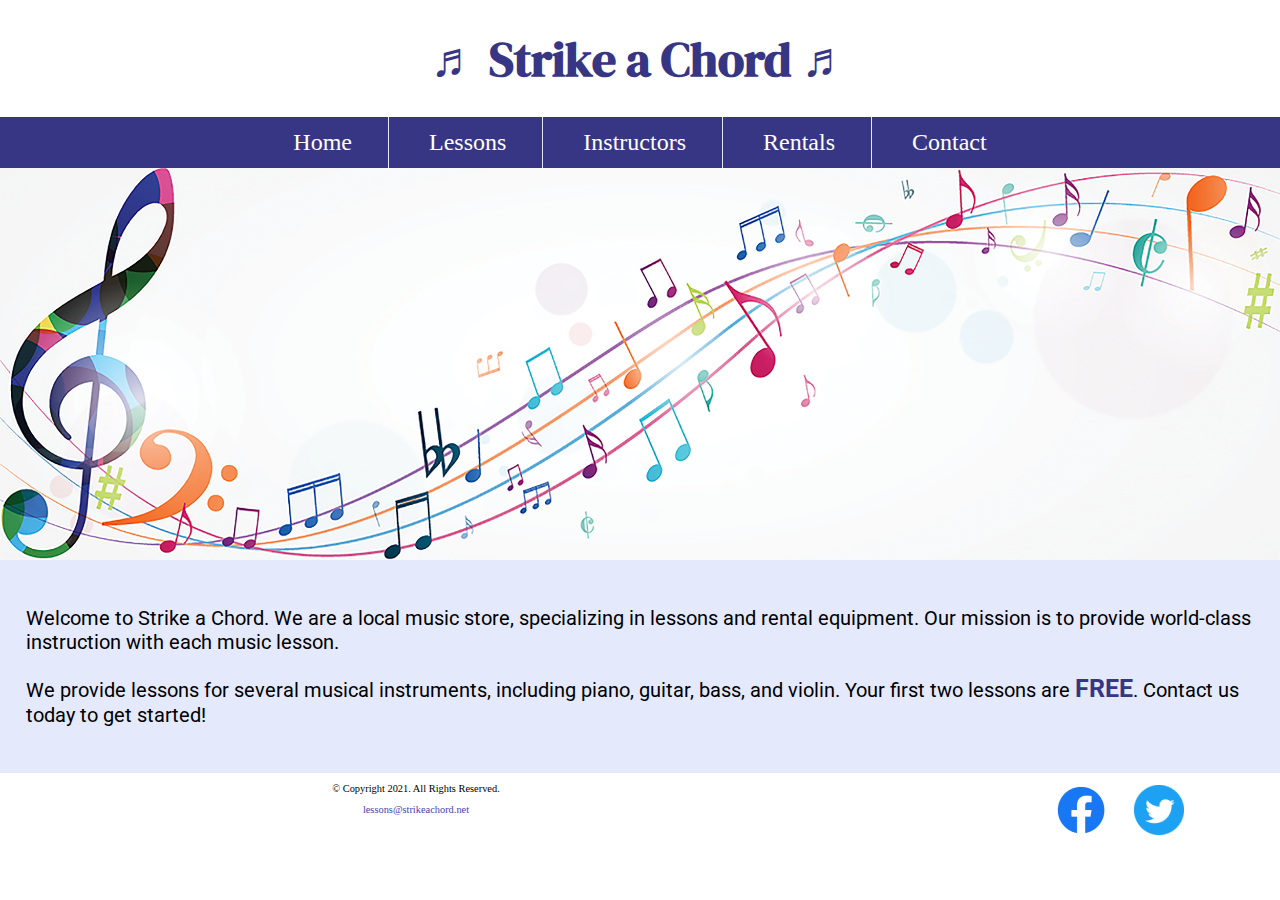
<file: music11/index.html>
<!--
 Student Name: Gabe Jensen
 File Name: index
 Date: 11/20/23
-->


<!DOCTYPE html>
<html lang="en">

<head>
    <title>Music Lessons - Rentals | Strike a Chord</title>
    <meta charset="utf-8">
    <meta name="description" content="Strike a Chord specializes in music lessons and music rental equipment.">
    <link rel="stylesheet" href="css/styles.css">
    <meta name="viewport" content="width=device-width, initial-scale=1.0">
    <link rel="preconnect" href="https://fonts.gstatic.com">
    <link href="https://fonts.googleapis.com/css2?family=DM+Serif+Display:ital@1&family=Roboto:wght@100&display=swap"
        rel="stylesheet">
    <link href="https://fonts.googleapis.com/css2?family=DM+Serif+Display:ital@1&family=Roboto:wght@100&display=swap"
        rel="stylesheet">
    <link rel="shortcut icon" href="images/favicon.ico">
    <link rel="icon" type="image/png" sizes="32x32" href="images/favicon-32.png">
    <link rel="apple-touch-icon" sizes="180x180" href="images/apple-touch-icon.png">
    <link rel="icon" sizes="192x192" href="images/android-chrome-192.png">
</head>

<body>
    <!--Mobile Nav-->
    <nav class="mobile-nav">
        <div id="menu-links">
            <a href="index.html">Home</a>
            <a href="lessons.html">Lessons</a>
            <a href="instructors.html">Instructors</a>
            <a href="rentals.html">Rentals</a>
            <a href="contact.html">Contact</a>
        </div>
        <a class="menu-icon" onclick="hamburger()">
            <div>&#9776;</div>
        </a>
    </nav>

    <header>
        <h1><span class="tab-desk">&#9836;</span> Strike a Chord <span class="tab-desk">&#9836;</span> </h1>
    </header>

    <nav class="tab-desk">
        <ul>
            <li><a href="index.html">Home</a></li>
            <li><a href="lessons.html">Lessons</a></li>
            <li><a href="instructors.html">Instructors</a></li>
            <li><a href="rentals.html">Rentals</a></li>
            <li><a href="contact.html">Contact</a></li>
        </ul>
    </nav>

    <!--Hero Image-->
    <div id="hero" class="tab-desk">
        <img src="images/music-notes.png" alt="colorful music notes">
    </div>

    <!-- Use the main area to add the main content to the webpage -->
    <main>
        <div>
            <!--id="intro"-->
            <p>Welcome to Strike a Chord. We are a local music store, specializing
                in lessons and rental equipment. Our mission is to provide world-class
                instruction with each music lesson.</p>

            <p>We provide lessons for several musical instruments, including
                piano, guitar, bass, and violin. Your first two lessons are <span class="action">FREE</span>.
                Contact us today to get started!</p>
        </div>
    </main>
    <footer>
        <div class="copyright">
            <p>&copy; Copyright 2021. All Rights Reserved.</p>
            <p><a href="mailto:lessons@strikeachord.net">lessons@strikeachord.net</a></p>
        </div>
        <div class="social">
            <a href="https://www.facebook.com" target="new">
                <img src="images/facebook-logo.png" alt="Facebook logo" >
            </a>
            <a href="https://www.twitter.com" target="new">
                <img src="images/twitter-logo.png" alt="Twitter logo" >
            </a>
        </div>
    </footer>

    <script src="scripts/script.js"></script>

</body>

</html>
</file>
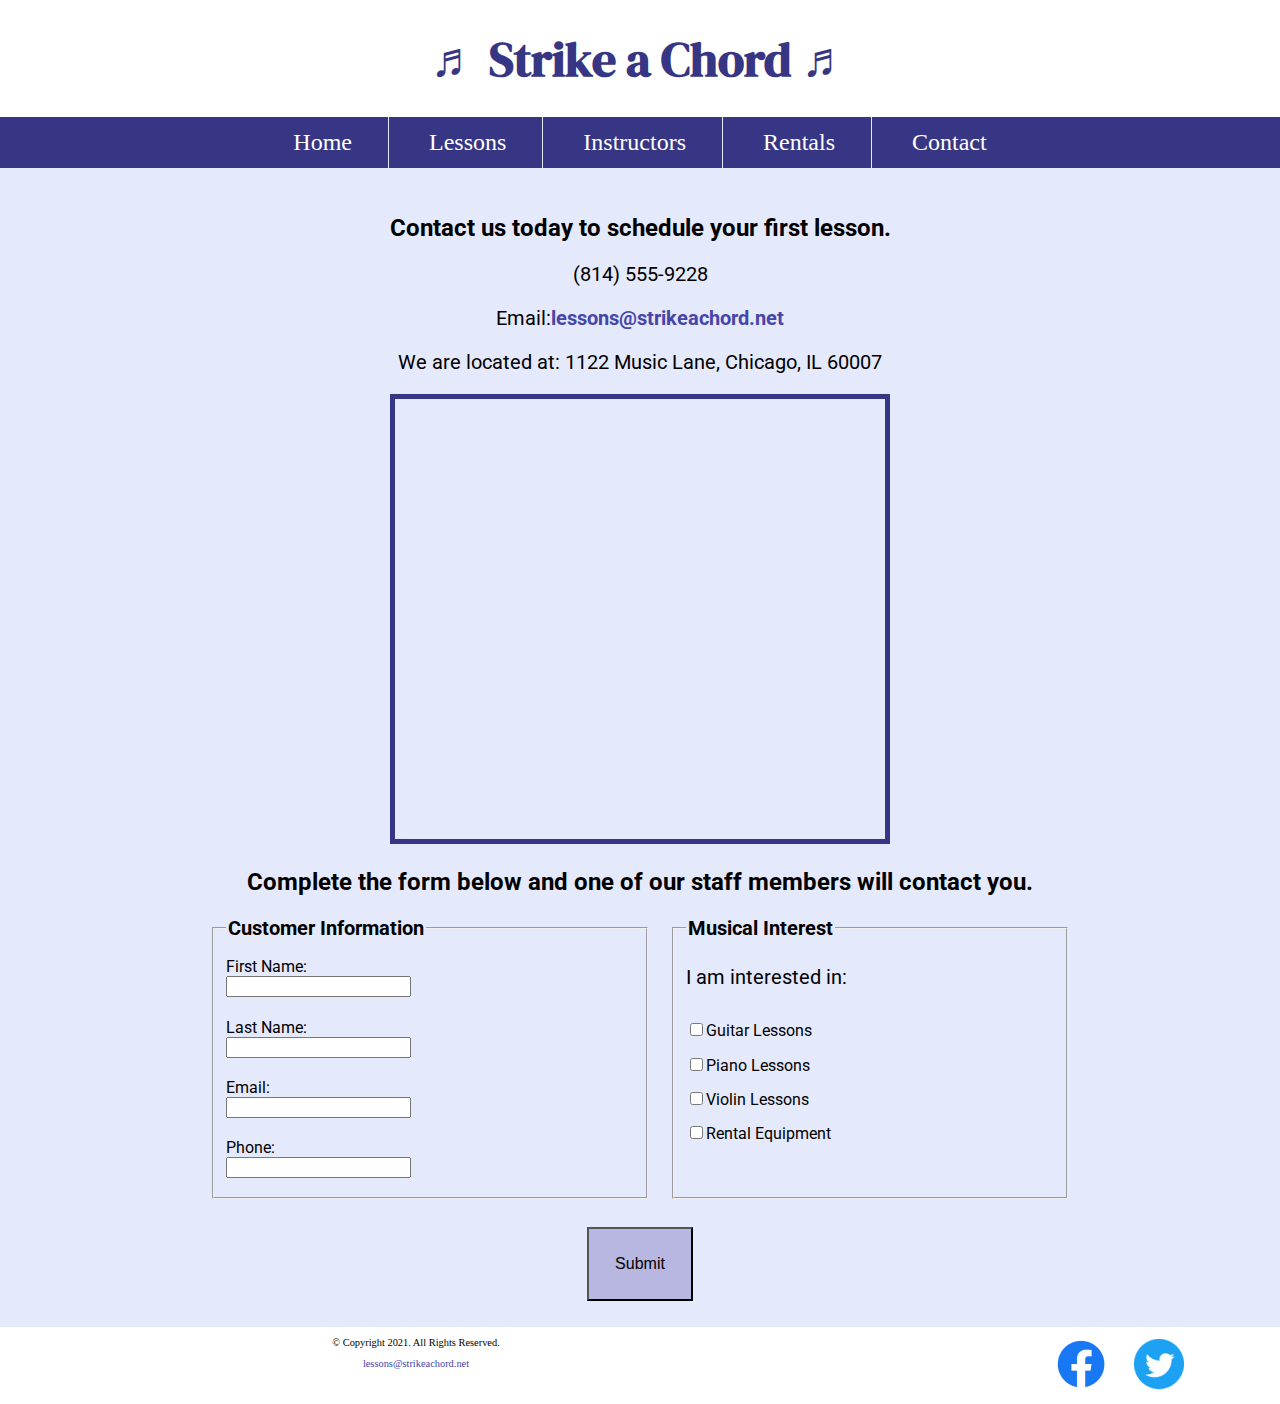
<file: music11/contact.html>
<!--
 Student Name: Gabe Jensen
 File Name: contact
 Date: 11/20/23
-->


<!DOCTYPE html>
<html lang="en">

<head>
    <title>Location | Strike a Chord</title>

    <meta charset="utf-8">
    <meta name="description" content="Contact us at (814)555-9228 or visit us at 1122 Music Lane, Chicago, IL for more information.">
    <link rel="stylesheet" href="css/styles.css">
    <meta name="viewport" content="width=device-width, initial-scale=1.0">
    <link rel="preconnect" href="https://fonts.gstatic.com">
    <link href="https://fonts.googleapis.com/css2?family=DM+Serif+Display:ital@1&family=Roboto:wght@100&display=swap"
        rel="stylesheet">
    <link rel="shortcut icon" href="images/favicon.ico">
    <link rel="icon" type="image/png" sizes="32x32" href="images/favicon-32.png">
    <link rel="apple-touch-icon" sizes="180x180" href="images/apple-touch-icon.png">
    <link rel="icon" sizes="192x192" href="images/android-chrome-192.png">
</head>

<body>
    <!--Mobile Nav-->
    <nav class="mobile-nav">
        <div id="menu-links">
            <a href="index.html">Home</a>
            <a href="lessons.html">Lessons</a>
            <a href="instructors.html">Instructors</a>
            <a href="rentals.html">Rentals</a>
            <a href="contact.html">Contact</a>
        </div>
        <a class="menu-icon" onclick="hamburger()">
            <div>&#9776;</div>
        </a>
    </nav>

    <header>
        <h1><span class="tab-desk">&#9836;</span> Strike a Chord <span class="tab-desk">&#9836;</span> </h1>
    </header>

    <nav class="tab-desk">
        <ul>
            <li><a href="index.html">Home</a></li>
            <li><a href="lessons.html">Lessons</a></li>
            <li><a href="instructors.html">Instructors</a></li>
            <li><a href="rentals.html">Rentals</a></li>
            <li><a href="contact.html">Contact</a></li>
        </ul>
    </nav>



    <!-- Use the main area to add the main content to the webpage -->
    <main>
        <div id="contact">
            <h2>Contact us today to schedule your first lesson.</h2>
            <p class="tel-link mobile"><a href="tel:8145559228">(814) 555-9228</a></p>
            <p class="tab-desk">(814) 555-9228</p>
            <p>Email:<a href="mailto:lessons@strikeachord.net" class="email-link">lessons@strikeachord.net</a></p>
            <p>We are located at: 1122 Music Lane, Chicago, IL 60007</p>
            <iframe
                src="https://www.google.com/maps/embed?pb=!1m18!1m12!1m3!1d190255.33858260693!2d-87.87204681033981!3d41.83390366656982!2m3!1f0!2f0!3f0!3m2!1i1024!2i768!4f13.1!3m3!1m2!1s0x880e2c3cd0f4cbed%3A0xafe0a6ad09c0c000!2sChicago%2C%20IL!5e0!3m2!1sen!2sus!4v1604636128090!5m2!1sen!2sus"
                width="600" height="450" class="map" allowfullscreen="" aria-hidden="false" tabindex="0"></iframe>
        </div>

        <div id="form">
            <h2 style="text-align: center;">Complete the form below and one of our staff members will contact you.</h2>
            <form class="form-grid">
                <!--Start Form-->

                <fieldset>
                    <legend>Customer Information</legend>
                    <label for="fName">First Name:</label>
                    <input type="text" name="fName" id="fName">
                    <label for="lName">Last Name:</label>
                    <input type="text" name="lName" id="lName">
                    <label for="email">Email:</label>
                    <input type="email" name="email" id="email">
                    <label for="phone">Phone:</label>
                    <input type="tel" name="phone" id="phone">
                </fieldset>

                <fieldset>
                    <legend>Musical Interest</legend>
                    <p>I am interested in:</p>
                    <label for="guitarles"><input type="checkbox" name="interest" id="guitarles"
                            value="Guitar Lessons">Guitar Lessons</label>
                    <label for="piano"><input type="checkbox" name="interest" id="pianoles" value="Piano Lessons">Piano
                        Lessons</label>
                    <label for="violin"><input type="checkbox" name="interest" id="violinles"
                            value="Violin Lessons">Violin Lessons</label>
                    <label for="rent"><input type="checkbox" name="interest" id="rent" value="Rental Equipment">Rental
                        Equipment</label>
                </fieldset>
                <button type="submit" id="submit" value="Submit" class="btn">Submit</button>

            </form>
        </div>

    </main>

    <footer>
        <div class="copyright">
            <p>&copy; Copyright 2021. All Rights Reserved.</p>
            <p><a href="mailto:lessons@strikeachord.net">lessons@strikeachord.net</a></p>
        </div>
        <div class="social">
            <a href="https://www.facebook.com" target="new">
                <img src="images/facebook-logo.png" alt="Facebook logo" >
            </a>
            <a href="https://www.twitter.com" target="new">
                <img src="images/twitter-logo.png" alt="Twitter logo" >
            </a>
        </div>
    </footer>
    <script src="scripts/script.js"></script>
</body>

</html>
</file>
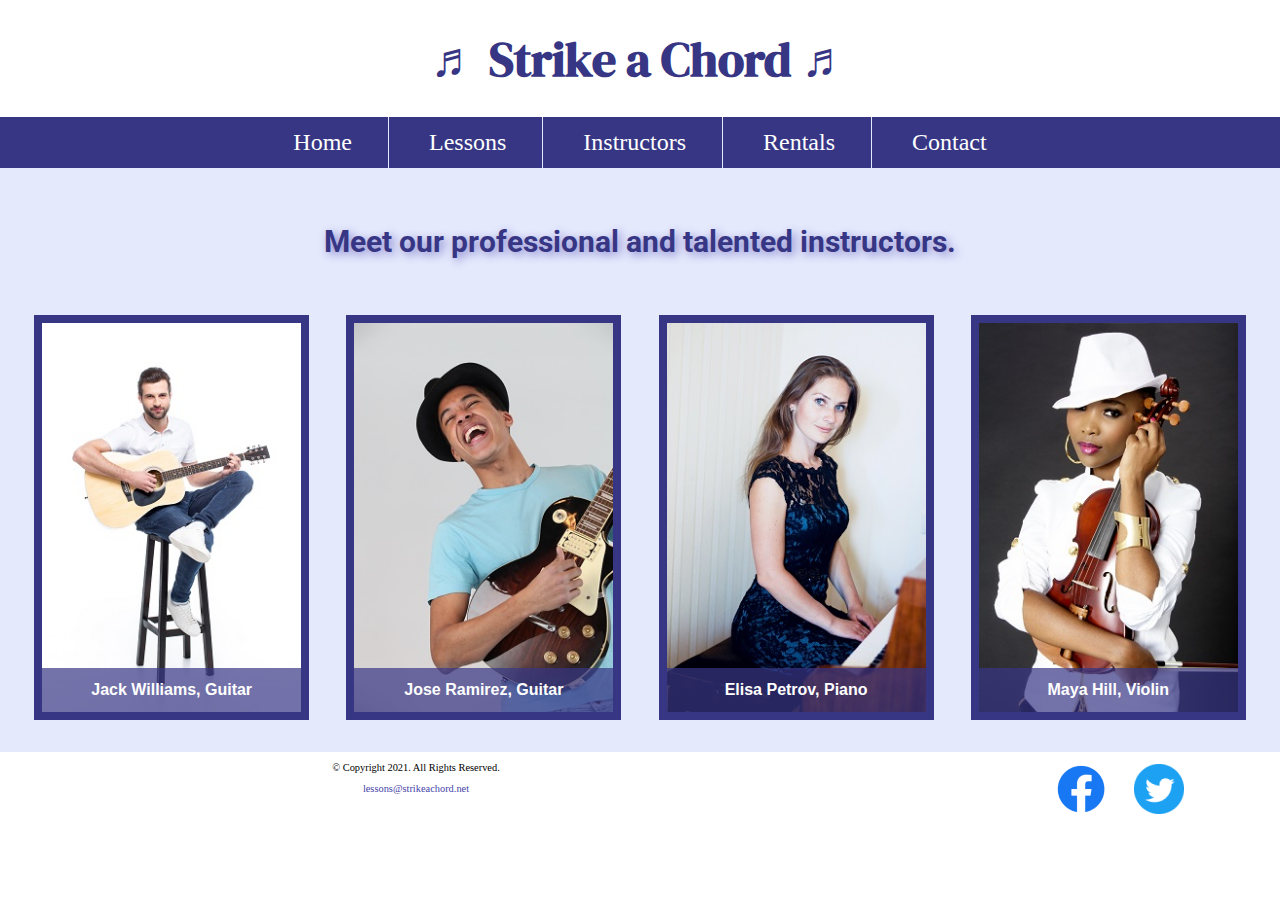
<file: music11/instructors.html>
<!--
 Student Name: Gabe Jensen
 File Name: index
 Date: 11/20/23
-->


<!DOCTYPE html>
<html lang="en">

<head>
    <title>Instructors | Strike a Chord</title>

    <meta charset="utf-8">
    <meta name="description" content="Our instructors are knowledgeable and professional.">
    <link rel="stylesheet" href="css/styles.css">
    <meta name="viewport" content="width=device-width, initial-scale=1.0">
    <link rel="preconnect" href="https://fonts.gstatic.com">
    <link href="https://fonts.googleapis.com/css2?family=DM+Serif+Display:ital@1&family=Roboto:wght@100&display=swap"
        rel="stylesheet">
    <link href="https://fonts.googleapis.com/css2?family=DM+Serif+Display:ital@1&family=Roboto:wght@100&display=swap"
        rel="stylesheet">
    <link rel="shortcut icon" href="images/favicon.ico">
    <link rel="icon" type="image/png" sizes="32x32" href="images/favicon-32.png">
    <link rel="apple-touch-icon" sizes="180x180" href="images/apple-touch-icon.png">
    <link rel="icon" sizes="192x192" href="images/android-chrome-192.png">
</head>

<body>
    <!--Mobile Nav-->
    <nav class="mobile-nav">
        <div id="menu-links">
            <a href="index.html">Home</a>
            <a href="lessons.html">Lessons</a>
            <a href="instructors.html">Instructors</a>
            <a href="rentals.html">Rentals</a>
            <a href="contact.html">Contact</a>
        </div>
        <a class="menu-icon" onclick="hamburger()">
            <div>&#9776;</div>
        </a>
    </nav>

    <header>
        <h1><span class="tab-desk">&#9836;</span> Strike a Chord <span class="tab-desk">&#9836;</span> </h1>
    </header>

    <nav class="tab-desk">
        <ul>
            <li><a href="index.html">Home</a></li>
            <li><a href="lessons.html">Lessons</a></li>
            <li><a href="instructors.html">Instructors</a></li>
            <li><a href="rentals.html">Rentals</a></li>
            <li><a href="contact.html">Contact</a></li>
        </ul>
    </nav>
    <!-- Use the main area to add the main content to the webpage -->
    <main class="grid">
        <aside>
            <!--class="tab-desk"-->
            <p>Meet our professional and talented instructors.</p>
        </aside>
        <figure>
            <img src="images/guitar-instructor.jpg" alt="guitar instructor">
            <figcaption>Jack Williams, Guitar</figcaption>
        </figure>

        <figure>
            <img src="images/electric-guitar-instructor.jpg" alt="electric guitar instructor">
            <figcaption>Jose Ramirez, Guitar</figcaption>
        </figure>
        <figure>
            <img src="images/piano-instructor.jpg" alt="piano instructor">
            <figcaption>Elisa Petrov, Piano</figcaption>
        </figure>
        <figure>
            <img src="images/violin-instructor.jpg" alt="violin instructor">
            <figcaption>Maya Hill, Violin</figcaption>
        </figure>
    </main>

    <footer>
        <div class="copyright">
            <p>&copy; Copyright 2021. All Rights Reserved.</p>
            <p><a href="mailto:lessons@strikeachord.net">lessons@strikeachord.net</a></p>
        </div>
        <div class="social">
            <a href="https://www.facebook.com" target="new">
                <img src="images/facebook-logo.png" alt="Facebook logo" >
            </a>
            <a href="https://www.twitter.com" target="new">
                <img src="images/twitter-logo.png" alt="Twitter logo" >
            </a>
        </div>
    </footer>
    <script src="scripts/script.js"></script>


</body>

</html>
</file>
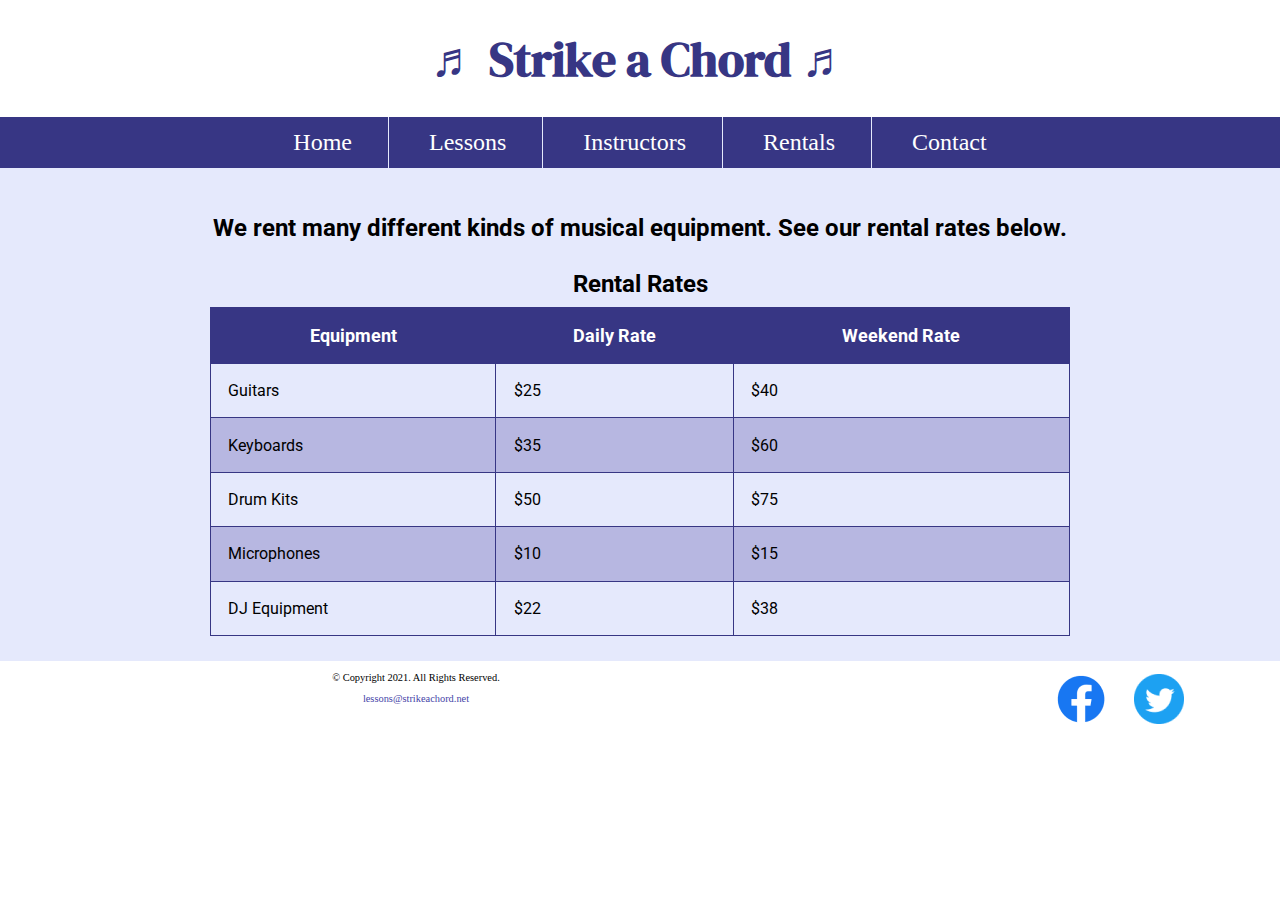
<file: music11/rentals.html>
<!--
 Student Name: Gabe Jensen
 File Name: index
 Date: 11/20/23
-->


<!DOCTYPE html>
<html lang="en">

<head>
    <title>Music Rental Equipment | Strike a Chord</title>

    <meta charset="utf-8">
    <meta name="description" content="Need music rental equipment? We rent guitars, keyboards, drum kits, microphones, and DJ equipment.">
    <link rel="stylesheet" href="css/styles.css">
    <meta name="viewport" content="width=device-width, initial-scale=1.0">
    <link rel="preconnect" href="https://fonts.gstatic.com">
    <link href="https://fonts.googleapis.com/css2?family=DM+Serif+Display:ital@1&family=Roboto:wght@100&display=swap"
        rel="stylesheet">
    <link href="https://fonts.googleapis.com/css2?family=DM+Serif+Display:ital@1&family=Roboto:wght@100&display=swap"
        rel="stylesheet">
    <link rel="shortcut icon" href="images/favicon.ico">
    <link rel="icon" type="image/png" sizes="32x32" href="images/favicon-32.png">
    <link rel="apple-touch-icon" sizes="180x180" href="images/apple-touch-icon.png">
    <link rel="icon" sizes="192x192" href="images/android-chrome-192.png">
</head>

<body>
    <!--Mobile Nav-->
    <nav class="mobile-nav">
        <div id="menu-links">
            <a href="index.html">Home</a>
            <a href="lessons.html">Lessons</a>
            <a href="instructors.html">Instructors</a>
            <a href="rentals.html">Rentals</a>
            <a href="contact.html">Contact</a>
        </div>
        <a class="menu-icon" onclick="hamburger()">
            <div>&#9776;</div>
        </a>
    </nav>

    <header>
        <h1><span class="tab-desk">&#9836;</span> Strike a Chord <span class="tab-desk">&#9836;</span> </h1>
    </header>

    <nav class="tab-desk">
        <ul>
            <li><a href="index.html">Home</a></li>
            <li><a href="lessons.html">Lessons</a></li>
            <li><a href="instructors.html">Instructors</a></li>
            <li><a href="rentals.html">Rentals</a></li>
            <li><a href="contact.html">Contact</a></li>
        </ul>
    </nav>
    <!-- Use the main area to add the main content to the webpage -->
    <main>
        <div id="rental">

            <h2>We rent many different kinds of musical equipment. See our rental rates below.</h2>

            <table>
                <caption>Rental Rates</caption>

                <tr>
                    <!--Row 1 -->
                    <th>Equipment</th>
                    <th>Daily Rate</th>
                    <th>Weekend Rate</th>
                </tr>

                <tr>
                    <!--Row 2 -->
                    <td>Guitars</td>
                    <td>$25</td>
                    <td>$40</td>
                </tr>
                <tr>
                    <!--Row 3 -->
                    <td>Keyboards</td>
                    <td>$35</td>
                    <td>$60</td>
                </tr>
                <tr>
                    <!--Row 4 -->
                    <td>Drum Kits</td>
                    <td>$50</td>
                    <td>$75</td>
                </tr>
                <tr>
                    <!--Row 5 -->
                    <td>Microphones</td>
                    <td>$10</td>
                    <td>$15</td>
                </tr>
                <tr>
                    <!--Row 6 -->
                    <td>DJ Equipment</td>
                    <td>$22</td>
                    <td>$38</td>
                </tr>

            </table>

        </div>
    </main>

    <footer>
        <div class="copyright">
            <p>&copy; Copyright 2021. All Rights Reserved.</p>
            <p><a href="mailto:lessons@strikeachord.net">lessons@strikeachord.net</a></p>
        </div>
        <div class="social">
            <a href="https://www.facebook.com" target="new">
                <img src="images/facebook-logo.png" alt="Facebook logo" >
            </a>
            <a href="https://www.twitter.com" target="new">
                <img src="images/twitter-logo.png" alt="Twitter logo" >
            </a>
        </div>
    </footer>
    <script src="scripts/script.js"></script>


</body>

</html>
</file>
<file: music11/css/styles.css>
/* CSS Reset */
body, header, nav, main, footer, img, h1, ul {
  margin: 0;
  padding: 0;
  border: 0;
}

/*Style rule for images */
img {
  max-width: 100%;
  display: block;
}

/*Style rule for box sizing applies to all elemnets */
* {
  box-sizing: border-box;
}


/* Style rules for mobile viewport*/

aside {
  text-align: center;
  font-size: 1.5em;
  font-weight: bold;
  color: #373684;
  text-shadow: 3px 3px 10px #8280cb;
}

figure {
  position: relative;
  max-width: 275px;
  margin: 2% auto;
  border: 8px solid #373684;
}

figcaption {
  position: absolute;
  bottom: 0;
  background: rgba(55,54,132,0.7);
  color: #fff;
  width: 100%;
  padding: 5% 0;
  text-align: center;
  font-family: Verdana, Arial, sans-serif;
  font-size: 1.5em;
  font-weight: bold;
}

/* Hide tab-desk class */
.tab-desk, #menu-links{
  display: none;
}

/*Style rules for header content */
header {
  text-align: center;
  font-size: 1.5em;
  color: #373684;
}

header h1 {
  font-family: 'DM Serif Display', serif;
  font-size: 1.5em;
  padding: 4%;
  margin-right: 15%;
}

/*style rules for navigation area */
nav {
  background-color: #373684;
}

.mobile-nav a {
  color: #fff;
  text-align: center;
  font-size: 2em;
  text-decoration: none;
  padding: 3%;
  display: block;
}

.mobile-nav a.menu-icon {
  display: block;
  position: absolute;
  right: 0;
  top: 0;
}

.menu-icon div {
  height: 50px;
  width: 50px;
  background-color: #373684;
}

#intro {
  background-color: #c0caf7;
  list-style-position: inside;
  padding: .5em;
}
/*style rules for main content */
main {
  padding: 2%;
  background-color: #e5e9fc;
  overflow: auto;
  font-family: 'Roboto', sans-serif;
}

main p {
  font-size: 1.25em;
}

.action {
  font-size: 1.25em;
  color: #373684;
  font-weight: bold;
}

#piano, #guitar, #violin {

  margin: 0 2%;
}

#info {
  clear: left;
  background-color: #c0caf7;
  padding: 1% 2%;
}

#info ul {
  margin-left: 10%;
}

.round{
  border-radius: 8px;
}

#contact, #rental h2{
  text-align: center;
}

.tel-link {
  background-color: #373684;
  padding: 2%;
  margin: 0 auto;
  width: 80%;
  text-align: center;
  border-radius: 5px;
}

.tel-link a {
  color: #fff;
  text-decoration: none;
  font-size: 1.5em;
  display: block;
}

#contact .email-link  {
  color: #4645a8;
  text-decoration: none;
  font-weight: bold;
}

.map {
  border: 5px solid #373684;
  width: 95%;
  height: 50%;
}

/* Style rules for table */
table {
  border: 1px solid #373684;
  border-collapse: collapse;
  margin: 0 auto;
  width: 100%;
  
}

caption {
  font-size: 1.5em;
  font-weight: bold;
  padding: 1%;
}

th, td {
  border: 1px solid #373684;
  padding: 2%;
}

th {
  background-color: #373684;
  color: #fff;
  font-size: 1.15em;
}

tr:nth-child(odd) {
  background-color: #b7b7e1;
}

/*Style rules for form elements */
fieldset, input {
  margin-bottom: 2%;
}

fieldset legend {
  font-weight: bold;
  font-size: 1.25em;
}

label {
  display: block;
  padding-top: 3%;
}

form #submit {
  margin-top: 0;
  margin-bottom: 0;
  margin-left: auto;
  margin-right: auto;
  display: block;
  padding: 3%;
  background-color: #b7b7e1;
  font-size: 1em;
}
/*style rules for footer content */
footer {
  text-align: center;
  font-size: 0.65em;
  clear: left;
}

footer a {
  color: #4645a8;
  text-decoration: none;
}

.social img {
  display: inline-block;
  padding: 4%;
}

/* Media Query for Tablet Viewport*/
@media screen and (min-width:550px), print {
  
/* Tablet Viewport: Show tab-desk class, hide mobile class */
.tab-desk{
  display: block;
}

.mobile, .mobile-nav {
  display: none;
}
/*Tablet Viewport: Style rule for header content */
header h1 {
  margin: 0;
  padding: 0;
  font-size: 2em;
}

span.tab-desk {
  display: inline;
}

/*Tablet Viewport: Style rules for nav area */
nav ul {

  list-style-type: none;

  text-align: center;
}

nav li {
  border-top: none;
  display: inline-block;
  font-size: 1.5em;
  border-right: 1px solid #e5e9fc;
}

nav li:last-child {
  border-right: none;
}

nav li a {
  padding-top: 0.25em;
  padding-bottom: 0.25em;
  padding-left: 0.5em;
  padding-right: 0.5em;
  display: block;
  color: #fff;
  text-align: center;
  text-decoration: none;
}
/* Tablet Viewport: Style rule for map */

.map {
  width: 500px;
  height: 450px;
}

/*Tablet Viewport: Style rule for form element*/
form {
  width: 70%;
  margin-top: 0;
  margin-bottom: 0;
  margin-right: auto;
  margin-left: auto;
}

/*Tablet Viewport: Style rules for footer area */
.copyright {
  float: left;
  width: 65%;
}

.social {
  float: right;
  width: 25%;
}

.grid {
  display: grid;
  grid-template-columns: 2;
  gap: 20px;
}

aside {
  grid-column: 1/span 2;
}

}

/* Media Query for Desktop Viewport */
@media screen and (min-width:769px), print {

/*Desktop Viewport: Style rule for header */
header {
  padding: 2%;
}

/* Desktop Viewport: Style rules for nav area */
nav li a {
  padding-top: 0.5em;
  padding-bottom: 0.5em;
  padding-left: 1.5em;
  padding-right: 1.5em;

}

nav li a:hover {
  color: #373684;
  background-color: #e5e9fc;
  transform: scale(1.2);
}

/* Desktop Viewport: Style rules for main content */

#info ul {
  margin-left: 5%;
}

main h3 {
  font-size: 1.5em;
}

#piano, #guitar, #violin {
  width: 29%;
  float: left;
  margin-top: 0;
  margin-bottom: 0;
  margin-left: 2%;
  margin-right: 2%;
}

/*Desktop Viewport: Style rules for table */

table {
  width: 70%;
}

/*Desktop Viewport: Style rules for for form */

.form-grid {
  display: grid;
  grid-template-columns: auto auto;
  gap: 20px;

}

.btn {
  grid-column: 1 /span 2;
}

.grid {
  grid-template-columns: 4;
}

figcaption {
  font-size: 1em;
}

aside {
  grid-column: 1/span 4;
}

}

/*Media Query for Print */
@media print {

  body {
  background-color: #fff;
  color: #000;
  }

}
</file>
